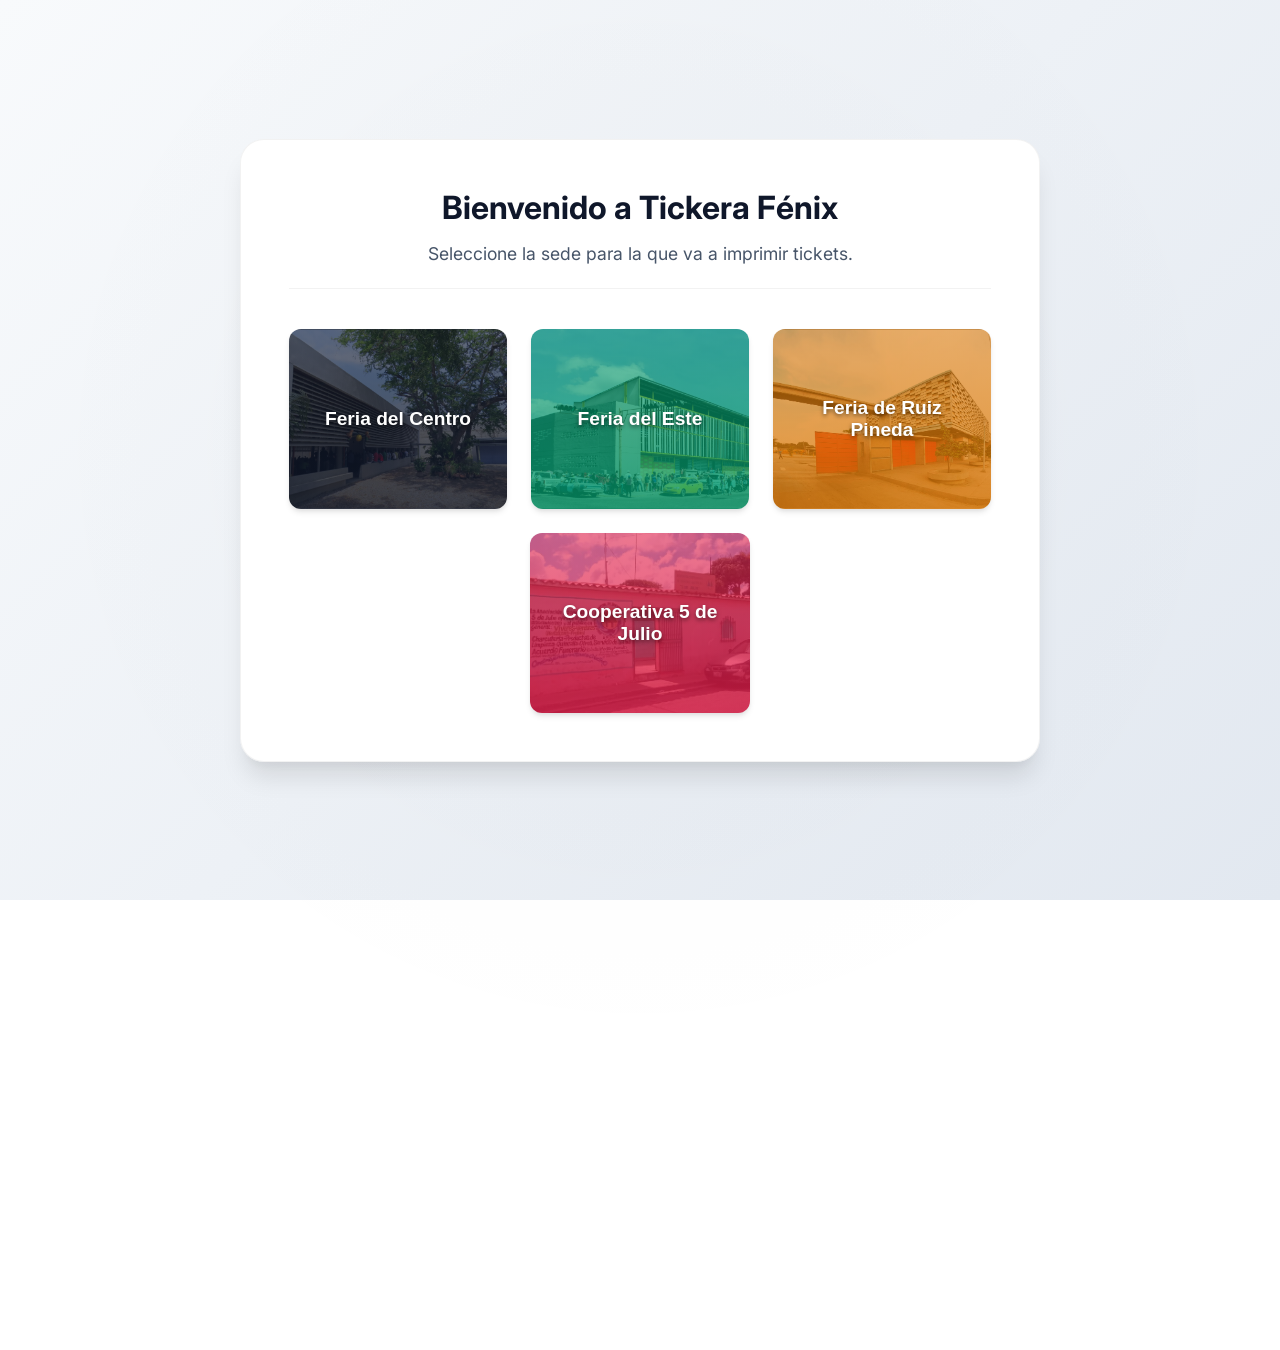
<file: index.html>
<!DOCTYPE html>
<html lang="es">

<head>
    <meta charset="UTF-8">
    <meta name="viewport" content="width=device-width, initial-scale=1.0">
    <title>Bienvenido a Tickera Fénix</title>
    <link rel="stylesheet" href="assets/css/style.css">
    <link rel="icon" type="image/png" href="assets/img/logo_cecosesola.png">
    <link rel="manifest" href="manifest.json">
    <link href="https://fonts.googleapis.com/css2?family=Outfit:wght@400;600;700&display=swap" rel="stylesheet">
</head>

<body>
    <div class="container">
        <main class="welcome-card">
            <header class="card-header">
                <h1>Bienvenido a Tickera Fénix</h1>
                <p>Seleccione la sede para la que va a imprimir tickets.</p>
            </header>

            <div class="feria-grid">
                <button class="feria-btn center" id="btn-centro" onclick="selectFeria('Centro')">
                    <span>Feria del Centro</span>
                </button>
                <button class="feria-btn east" id="btn-este" onclick="selectFeria('Este')">
                    <span>Feria del Este</span>
                </button>
                <button class="feria-btn ruiz" id="btn-ruiz" onclick="selectFeria('Ruiz Pineda')">
                    <span>Feria de Ruiz Pineda</span>
                </button>
                <button class="feria-btn cooperativa" id="btn-cooperativa" onclick="selectFeria('Cooperativa 5 de Julio')">
                    <span>Cooperativa 5 de Julio</span>
                </button>
            </div>
        </main>
    </div>
    <script src="src/interfaz.js"></script>
</body>

</html>
</file>
<file: assets/css/style.css>
@import url('https://fonts.googleapis.com/css2?family=Inter:wght@400;600;700;800&display=swap');

:root {
    --bg-color: #f8fafc;
    --card-bg: rgba(255, 255, 255, 0.98);
    --text-primary: #0f172a;
    --text-secondary: #475569;
    --border-color: rgba(0, 0, 0, 0.05);

    --color-centro: #6366f1;
    --color-este: #10b981;
    --color-ruiz: #f59e0b;
    --color-cooperativa: #e11d48;

    --shadow-sm: 0 1px 2px 0 rgba(0, 0, 0, 0.05);
    --shadow-md: 0 4px 6px -1px rgba(0, 0, 0, 0.1), 0 2px 4px -1px rgba(0, 0, 0, 0.06);
    --shadow-lg: 0 10px 15px -3px rgba(0, 0, 0, 0.1), 0 4px 6px -2px rgba(0, 0, 0, 0.05);
    --shadow-xl: 0 20px 25px -5px rgba(0, 0, 0, 0.1), 0 10px 10px -5px rgba(0, 0, 0, 0.04);
}

* {
    margin: 0;
    padding: 0;
    box-sizing: border-box;
}

body {
    font-family: 'Inter', sans-serif;
    background: linear-gradient(135deg, #f8fafc 0%, #e2e8f0 100%);
    background-attachment: fixed;
    color: var(--text-primary);
    display: flex;
    justify-content: center;
    align-items: center;
    min-height: 100vh;
    padding: 20px;
    position: relative;
    overflow-x: hidden;
}

body::before {
    content: '';
    position: absolute;
    width: 200%;
    height: 200%;
    top: -50%;
    left: -50%;
    background: radial-gradient(circle at 50% 50%, rgba(0, 0, 0, 0.02), transparent 40%);
    z-index: -1;
}

.container {
    width: 100%;
    max-width: 800px;
}

.welcome-card {
    background: var(--card-bg);
    backdrop-filter: blur(10px);
    border-radius: 24px;
    padding: 48px;
    box-shadow: var(--shadow-xl);
    text-align: center;
    border: 1px solid var(--border-color);
    transform: translateY(0);
    animation: fadeInDown 0.8s ease-out;
}

@keyframes fadeInDown {
    from {
        opacity: 0;
        transform: translateY(-20px);
    }

    to {
        opacity: 1;
        transform: translateY(0);
    }
}

.card-header {
    margin-bottom: 40px;
    border-bottom: 1px solid var(--border-color);
    padding-bottom: 24px;
}

h1 {
    font-size: 2rem;
    font-weight: 700;
    color: #0f172a;
    margin-bottom: 16px;
}

p {
    color: var(--text-secondary);
    font-size: 1.1rem;
}

.feria-grid {
    display: flex;
    flex-wrap: wrap;
    justify-content: center;
    gap: 24px;
    margin-top: 32px;
}

.feria-btn {
    flex: 1 1 200px;
    max-width: 220px;
    border: none;
    border-radius: 12px;
    padding: 32px 24px;
    cursor: pointer;
    transition: all 0.4s cubic-bezier(0.4, 0, 0.2, 1);
    display: flex;
    justify-content: center;
    align-items: center;
    box-shadow: var(--shadow-md);
    position: relative;
    overflow: hidden;
    min-height: 180px;
    background-size: cover;
    background-position: center;
    text-shadow: 0 2px 4px rgba(0, 0, 0, 0.5);
}

.feria-btn span {
    color: white;
    font-weight: 700;
    font-size: 1.2rem;
    z-index: 1;
}

.feria-btn:hover {
    transform: translateY(-8px);
    box-shadow: var(--shadow-xl);
}

.feria-btn:active {
    transform: translateY(-2px);
}

.feria-btn.center {
    background-image: linear-gradient(rgba(15, 23, 42, 0.6), rgba(15, 23, 42, 0.8)), url('../img/FERIA DEL CENTRO.png');
}

.feria-btn.east {
    background-image: linear-gradient(rgba(5, 150, 105, 0.6), rgba(5, 150, 105, 0.8)), url('../img/FERIA DEL ESTE.png');
}

.feria-btn.ruiz {
    background-image: linear-gradient(rgba(217, 119, 6, 0.6), rgba(217, 119, 6, 0.8)), url('../img/RUIZ PINEDA.png');
}

.feria-btn.cooperativa {
    background-image: linear-gradient(rgba(225, 29, 72, 0.6), rgba(225, 29, 72, 0.8)), url('../img/Cooperativa 5 de julio.png');
}

.feria-btn:hover {
    transform: translateY(-8px) scale(1.02);
}

.feria-btn.center:hover {
    background-image: linear-gradient(rgba(15, 23, 42, 0.4), rgba(15, 23, 42, 0.6)), url('../img/FERIA DEL CENTRO.png');
}

.feria-btn.east:hover {
    background-image: linear-gradient(rgba(5, 150, 105, 0.4), rgba(5, 150, 105, 0.6)), url('../img/FERIA DEL ESTE.png');
}

.feria-btn.ruiz:hover {
    background-image: linear-gradient(rgba(217, 119, 6, 0.4), rgba(217, 119, 6, 0.6)), url('../img/RUIZ PINEDA.png');
}

.feria-btn.cooperativa:hover {
    background-image: linear-gradient(rgba(225, 29, 72, 0.4), rgba(225, 29, 72, 0.6)), url('../img/Cooperativa 5 de julio.png');
}

.feria-btn::after {
    content: '';
    position: absolute;
    top: 0;
    left: 0;
    width: 100%;
    height: 100%;
    background: linear-gradient(rgba(255, 255, 255, 0.1), transparent);
    opacity: 0;
    transition: opacity 0.3s;
}

.feria-btn:hover::after {
    opacity: 1;
}

@media (max-width: 600px) {
    .welcome-card {
        padding: 32px 20px;
    }

    h1 {
        font-size: 1.5rem;
    }

    .feria-grid {
        flex-direction: column;
    }

    .feria-btn {
        max-width: 100%;
    }
}
</file>
